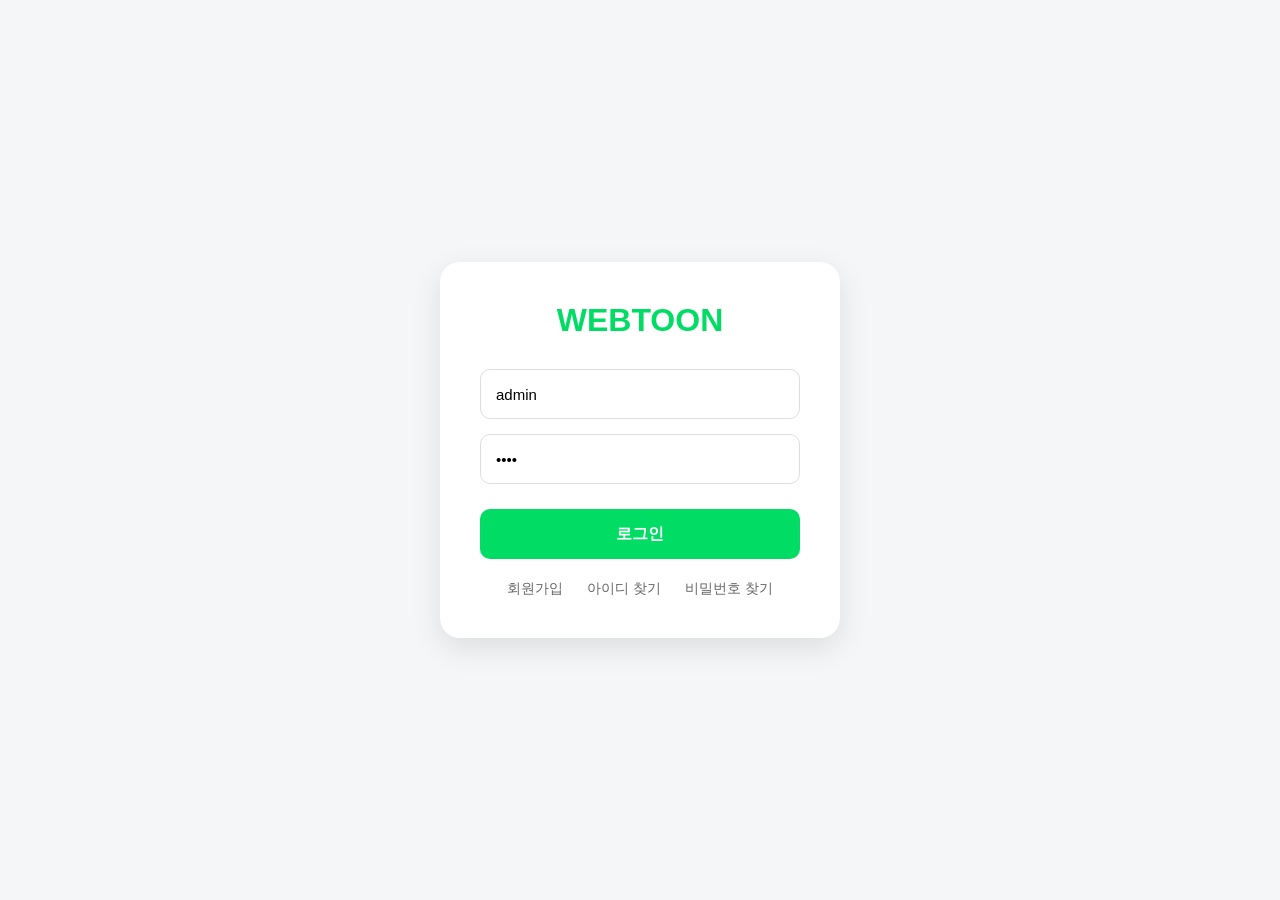
<file: login.html>
<!DOCTYPE html>
<html lang="ko">
<head>
<meta charset="UTF-8">
<meta name="viewport" content="width=device-width, initial-scale=1.0">
<title>로그인</title>

<style>

*{
    margin:0;
    padding:0;
    box-sizing:border-box;
    font-family:"Pretendard", sans-serif;
}

body{
    min-height:100vh;
    display:flex;
    justify-content:center;
    align-items:center;
    background:#f5f6f7;
}

.login-box{
    width:400px;
    background:white;
    padding:40px;
    border-radius:20px;
    box-shadow:0 10px 30px rgba(0,0,0,.1);
}

.logo{
    text-align:center;
    font-size:32px;
    font-weight:800;
    color:#00dc64;
    margin-bottom:30px;
}

.input-group{
    margin-bottom:15px;
}

.input-group input{
    width:100%;
    height:50px;
    padding:0 15px;
    border:1px solid #ddd;
    border-radius:10px;
    font-size:15px;
}

.input-group input:focus{
    outline:none;
    border-color:#00dc64;
}

.login-btn{
    width:100%;
    height:50px;
    border:none;
    border-radius:10px;
    background:#00dc64;
    color:white;
    font-size:16px;
    font-weight:bold;
    cursor:pointer;
    margin-top:10px;
}

.login-btn:hover{
    opacity:.9;
}

.sub-menu{
    margin-top:20px;
    text-align:center;
}

.sub-menu a{
    text-decoration:none;
    color:#666;
    font-size:14px;
    margin:0 10px;
}

.sub-menu a:hover{
    color:#00dc64;
}

</style>
</head>
<body>

<div class="login-box">

<div class="logo">
WEBTOON
</div>

<form onsubmit="login(event)">

<div class="input-group">
<input
id="id"
type="text"
placeholder="아이디 입력"
required
value="admin">
</div>

<div class="input-group">
<input
id="pw"
type="password"
placeholder="비밀번호 입력"
required
value="1234">
</div>

<button type="submit" class="login-btn">
로그인
</button>

</form>

<div class="sub-menu">
<a href="index.html">회원가입</a>
<a href="index.html">아이디 찾기</a>
<a href="index.html">비밀번호 찾기</a>
</div>

</div>

<script>
function login(event){

    event.preventDefault();

    const id = document.getElementById("id").value;
    const pw = document.getElementById("pw").value;

    if(id === "admin" && pw === "1234"){

        localStorage.setItem("isLogin","true");
        localStorage.setItem("userId",id);

        location.href = "index.html";
    }
    else{
        alert("아이디 또는 비밀번호가 틀렸습니다.");
    }
}
</script>

</body>
</html>
</file>
